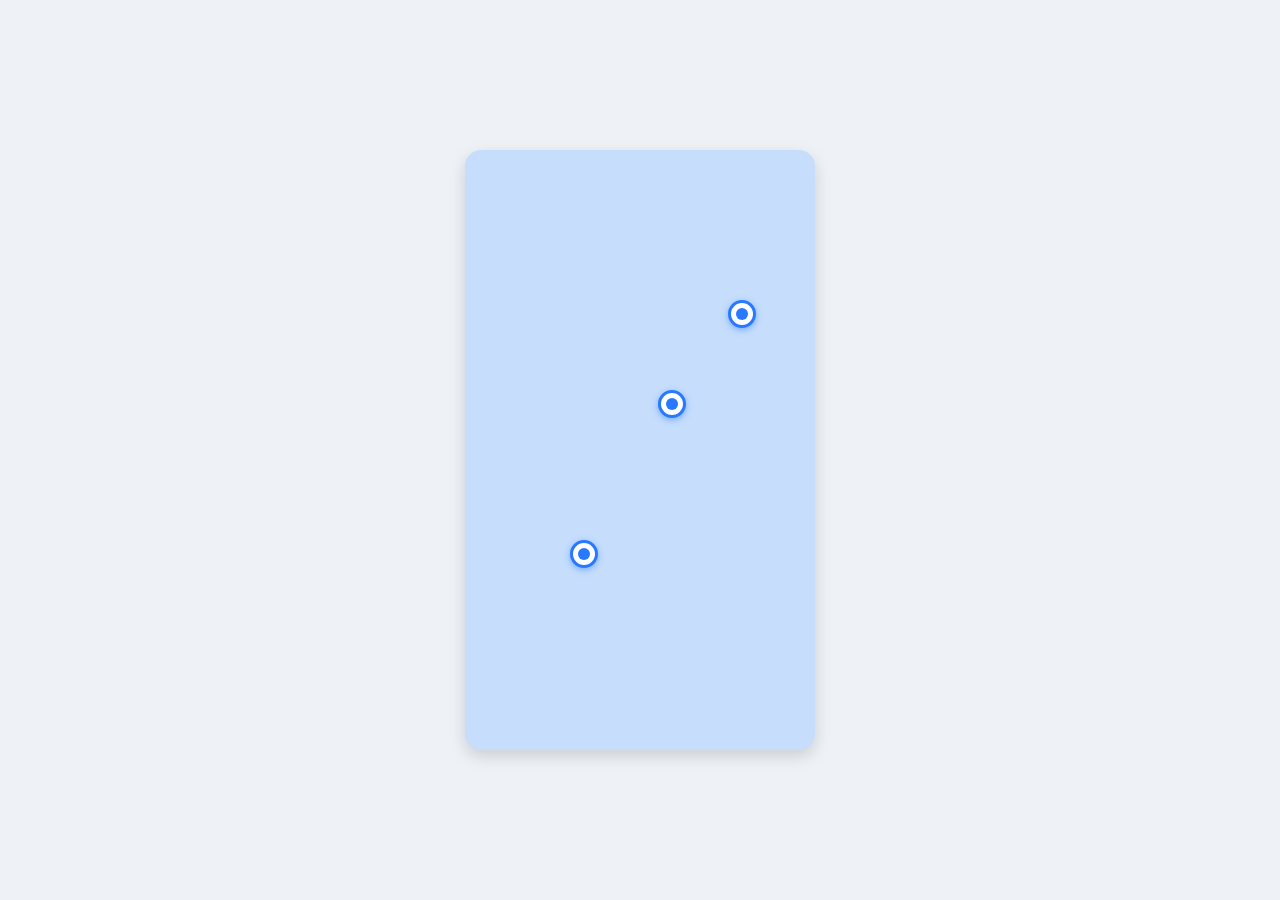
<file: maps.html>
<!DOCTYPE html>
<html lang="id">
<head>
<meta charset="UTF-8" />
<meta name="viewport" content="width=device-width, initial-scale=1, maximum-scale=1,user-scalable=no" />
<title>Peta Lokasi Kesehatan</title>
<style>
  /* Reset and base styles */
  * {
    box-sizing: border-box;
  }
  body, html {
    margin: 0; padding: 0;
    font-family: 'Segoe UI', Tahoma, Geneva, Verdana, sans-serif;
    background: #eef2f7;
    height: 100vh;
    display: flex;
    align-items: center;
    justify-content: center;
  }
  .map-container {
    position: relative;
    width: 350px;
    height: 600px;
    background: #c6defc;
    border-radius: 16px;
    box-shadow: 0 6px 16px rgba(0,0,0,0.15);
    overflow: hidden;
  }

  /* Simple stylized area shapes to simulate a map */
  .map-area {
    position: relative;
    width: 100%;
    height: 100%;
  }

  /* Markers container */
  .marker {
    position: absolute;
    background: #fff;
    border-radius: 50%;
    width: 28px;
    height: 28px;
    border: 3px solid #2979ff;
    cursor: pointer;
    transition: transform 0.2s ease;
    display: flex;
    align-items: center;
    justify-content: center;
    box-shadow: 0 2px 6px rgba(41, 121, 255, 0.5);
  }
  .marker:hover {
    transform: scale(1.2);
    box-shadow: 0 4px 12px rgba(41, 121, 255, 0.8);
  }

  .marker .dot {
    width: 12px;
    height: 12px;
    background: #2979ff;
    border-radius: 50%;
  }

  /* Tooltip */
  .tooltip {
    position: absolute;
    background: #2979ff;
    color: white;
    padding: 6px 12px;
    border-radius: 12px;
    font-size: 14px;
    white-space: nowrap;
    pointer-events: none;
    opacity: 0;
    transition: opacity 0.3s ease;
    transform: translate(-50%, -130%);
  }

  .marker.active .tooltip {
    opacity: 1;
    pointer-events: auto;
  }

  /* Specific marker positions on the map - normalized to container */
  /* You can adjust these percentages to place markers */
  #dental-care {
    top: 65%;
    left: 30%;
  }
  #puskesmas {
    top: 40%;
    left: 55%;
  }
  #rumah-sakit-gigi {
    top: 25%;
    left: 75%;
  }

  /* Responsive adjustments */
  @media (max-width: 400px) {
    .map-container {
      width: 320px;
      height: 550px;
    }
  }
</style>
</head>
<body>
<div class="map-container" aria-label="Peta lokasi fasilitas kesehatan">
  <div class="map-area" role="img" aria-roledescription="peta" aria-label="Peta lokasi Dental Care, Puskesmas, dan Rumah Sakit Gigi">
    <!-- Markers -->
    <div class="marker" id="dental-care" tabindex="0" role="button" aria-describedby="tooltip-dental" aria-label="Lokasi Dental Care">
      <div class="dot"></div>
      <div class="tooltip" role="tooltip" id="tooltip-dental">Dental Care</div>
    </div>
    <div class="marker" id="puskesmas" tabindex="0" role="button" aria-describedby="tooltip-puskesmas" aria-label="Lokasi Puskesmas">
      <div class="dot"></div>
      <div class="tooltip" role="tooltip" id="tooltip-puskesmas">Puskesmas</div>
    </div>
    <div class="marker" id="rumah-sakit-gigi" tabindex="0" role="button" aria-describedby="tooltip-rumah-sakit-gigi" aria-label="Lokasi Rumah Sakit Gigi">
      <div class="dot"></div>
      <div class="tooltip" role="tooltip" id="tooltip-rumah-sakit-gigi">Rumah Sakit Gigi</div>
    </div>
  </div>
</div>

<script>
  // Add event listeners to toggle tooltip visibility on click and keyboard (Enter or Space)
  document.querySelectorAll('.marker').forEach(marker => {
    marker.addEventListener('click', (e) => {
      toggleActive(marker);
    });
    marker.addEventListener('keyup', (e) => {
      if(e.key === 'Enter' || e.key === ' '){
        e.preventDefault();
        toggleActive(marker);
      }
    });
  });

  function toggleActive(marker) {
    // Deactivate other markers
    document.querySelectorAll('.marker').forEach(m => {
      if(m !== marker) {
        m.classList.remove('active');
      }
    });
    marker.classList.toggle('active');
  }

  // Close tooltip if clicked outside or pressed Escape
  document.addEventListener('click', e => {
    if(!e.target.closest('.marker')){
      document.querySelectorAll('.marker.active').forEach(m => m.classList.remove('active'));
    }
  });

  document.addEventListener('keydown', e => {
    if(e.key === 'Escape'){
      document.querySelectorAll('.marker.active').forEach(m => m.classList.remove('active'));
    }
  });
</script>
</body>
</html>
</file>
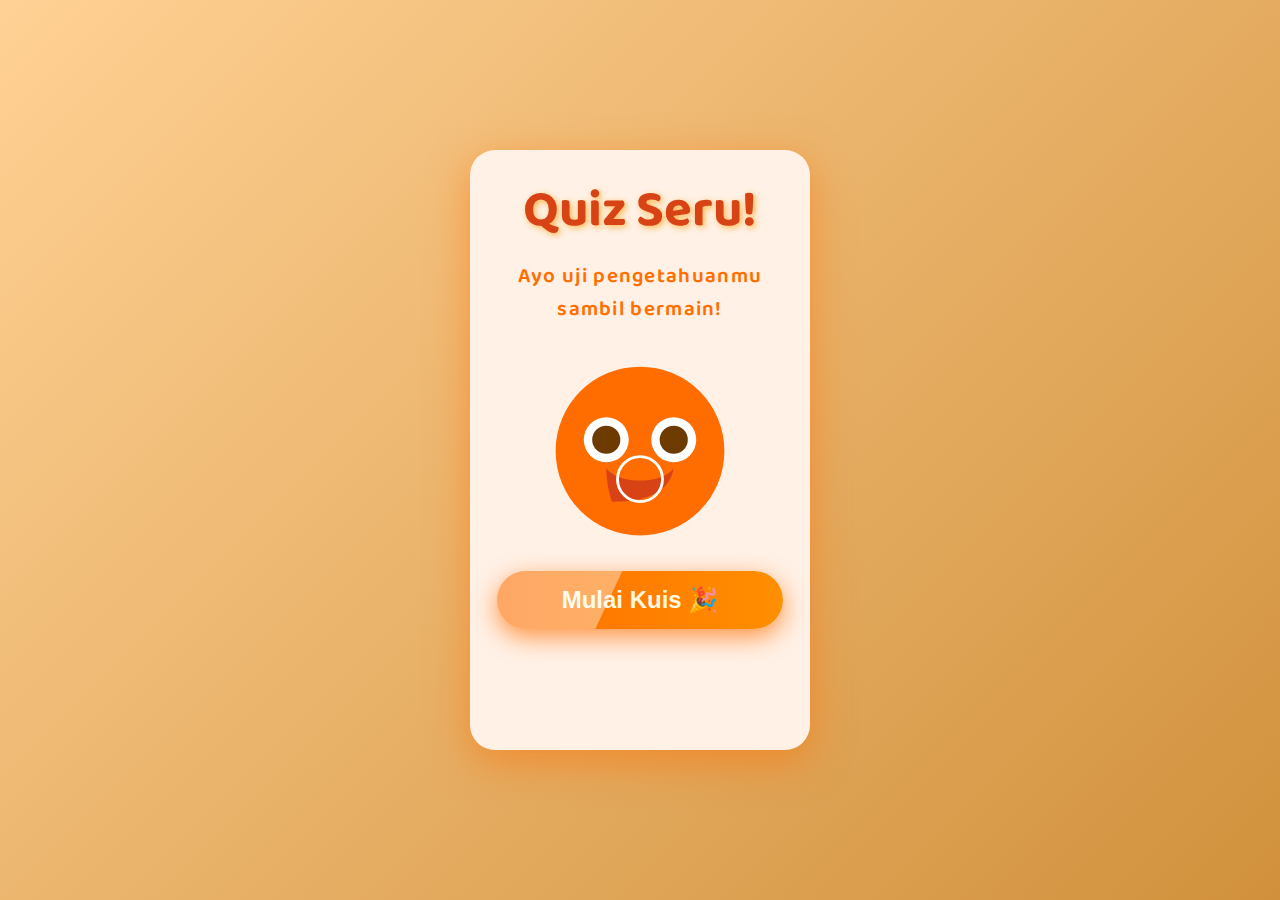
<file: rumahkuis.html>
<!DOCTYPE html>
<html lang="id">
<head>
<meta charset="UTF-8" />
<meta name="viewport" content="width=device-width, initial-scale=1, maximum-scale=1, user-scalable=no"/>
<title>Quiz Seru! - Kuis Anak Pemuda Pancasila</title>
<style>
  @import url('https://fonts.googleapis.com/css2?family=Baloo+2&display=swap');
  /* Reset and base */
  * {
    margin: 0; padding: 0; box-sizing: border-box;
  }
  html, body {
    width: 100%;
    height: 100%;
    background: linear-gradient(135deg, #ffd194, #d1913c);
    font-family: 'Baloo 2', cursive, Arial, sans-serif;
    overflow: hidden;
    user-select: none;
  }
  body {
    display: flex;
    justify-content: center;
    align-items: center;
  }
  #app {
    width: 340px;
    max-width: 100vw;
    height: 600px;
    background: #fff1e6;
    border-radius: 25px;
    box-shadow: 0 12px 40px rgba(255,109,0,0.5);
    position: relative;
    overflow: hidden;
    display: flex;
    flex-direction: column;
    align-items: center;
    padding: 20px 25px 30px 25px;
  }

  /* Animated Title */
  h1 {
    font-size: 3.2rem;
    color: #d84315;
    text-shadow: 2px 2px 6px #ffb74d;
    animation: bounce 2.5s infinite;
    margin-bottom: 8px;
  }

  /* Subtitle */
  h3 {
    font-weight: 600;
    color: #ff6f00;
    font-size: 1.3rem;
    letter-spacing: 1.3px;
    margin-bottom: 35px;
    text-align: center;
  }

  /* Animated mascot svg */
  #mascot {
    width: 180px;
    height: 180px;
    margin-bottom: 30px;
    user-select: none;
    cursor: default;
    animation: floatUpDown 4s ease-in-out infinite;
  }

  /* Start button with shine animation */
  #startBtn {
    background: linear-gradient(90deg, #ff6d00, #ff8f00);
    border: none;
    color: #fff8e1;
    font-size: 1.5rem;
    font-weight: 700;
    border-radius: 40px;
    padding: 15px 65px;
    box-shadow: 0 8px 25px rgba(255, 109, 0, 0.7);
    cursor: pointer;
    position: relative;
    overflow: hidden;
    outline: none;
  }
  #startBtn:before {
    content: "";
    position: absolute;
    top: -100%;
    left: -45%;
    width: 80%;
    height: 300%;
    background: rgba(255,255,255,0.4);
    transform: rotate(25deg);
    transition: all 0.4s ease;
  }
  #startBtn:hover:before {
    top: 100%;
    left: 150%;
    transition: all 0.7s ease;
  }
  #startBtn:active {
    transform: scale(0.95);
  }

  /* Confetti container */
  #confetti {
    pointer-events: none;
    position: absolute;
    top: 0; left: 0; right: 0; bottom: 0;
    width: 100%;
    height: 100%;
    overflow: visible;
    z-index: 50;
  }

  /* Confetti particle */
  .confetti-piece {
    position: absolute;
    width: 10px;
    height: 20px;
    background-color: #ff6d00;
    opacity: 0.9;
    border-radius: 3px;
    animation-name: confetti-fall;
    animation-timing-function: ease-in-out;
    animation-iteration-count: 1;
    will-change: transform, opacity;
  }

  /* Colors variation for confetti */
  .confetti-piece.orange1 { background-color: #ff6d00; }
  .confetti-piece.orange2 { background-color: #ffa726; }
  .confetti-piece.orange3 { background-color: #ffb74d; }
  .confetti-piece.orange4 { background-color: #fb8c00; }

  /* Animations */
  @keyframes bounce {
    0%, 20%, 50%, 80%, 100% {transform: translateY(0);}
    40% {transform: translateY(-25px);}
    60% {transform: translateY(-15px);}
  }
  @keyframes floatUpDown {
    0%, 100% {transform: translateY(0);}
    50% {transform: translateY(-18px);}
  }
  @keyframes confetti-fall {
    0% {opacity: 1; transform: translateY(0) rotate(0);}
    100% {opacity: 0; transform: translateY(500px) rotate(720deg);}
  }

  /* Responsive text scaling */
  @media (max-width: 360px) {
    #app {
      height: 580px;
      padding: 18px 22px 28px 22px;
    }
    h1 {
      font-size: 2.7rem;
      margin-bottom: 6px;
    }
    h3 {
      font-size: 1.1rem;
      margin-bottom: 28px;
    }
    #mascot {
      width: 140px;
      height: 140px;
      margin-bottom: 24px;
    }
    #startBtn {
      font-size: 1.3rem;
      padding: 12px 50px;
    }
  }
</style>
</head>
<body>
  <div id="app" role="main" aria-label="Halaman utama kuis anak">
    <h1>Quiz Seru!</h1>
    <h3>Ayo uji pengetahuanmu sambil bermain!</h3>

    <!-- Animated mascot cartoon (orange mascot) -->
    <svg id="mascot" viewBox="0 0 64 64" xmlns="http://www.w3.org/2000/svg" aria-hidden="true" role="img" >
      <circle cx="32" cy="32" r="30" fill="#ff6d00" />
      <circle cx="20" cy="28" r="8" fill="#fff" />
      <circle cx="44" cy="28" r="8" fill="#fff" />
      <circle cx="20" cy="28" r="5" fill="#6d3b00" />
      <circle cx="44" cy="28" r="5" fill="#6d3b00" />
      <path d="M20 38 C 24 44, 40 44, 44 38 Q 42 50 22 50 Q 20 44 20 38" fill="#d84315" />
      <circle cx="32" cy="42" r="8" fill="none" stroke="#fff" stroke-width="1" />
    </svg>

    <button id="startBtn" aria-label="Mulai Kuis">Mulai Kuis 🎉</button>
    <div id="confetti"></div>
  </div>

<script>
  const startBtn = document.getElementById('startBtn');
  const confettiContainer = document.getElementById('confetti');

  function createConfettiPiece() {
    const confetti = document.createElement('div');
    confetti.classList.add('confetti-piece');
    // Random orange shade
    confetti.classList.add('orange' + ((Math.floor(Math.random() * 4) + 1)));
    confetti.style.left = Math.random() * 320 + 'px';
    confetti.style.top = '-20px';
    confetti.style.width = (8 + Math.random() * 5) + 'px';
    confetti.style.height = (12 + Math.random() * 10) + 'px';
    confetti.style.animationDuration = (2 + Math.random() * 3) + 's';
    confetti.style.animationDelay = (Math.random() * 0.8) + 's';
    confetti.style.transform = `rotate(${Math.floor(Math.random()*360)}deg)`;
    return confetti;
  }

  function launchConfetti() {
    const pieces = [];
    for(let i=0; i<30; i++) {
      const confetti = createConfettiPiece();
      confettiContainer.appendChild(confetti);
      pieces.push(confetti);
      
      // Remove confetti after animation
      confetti.addEventListener('animationend', () => {
        confetti.remove();
      });
    }
  }

  startBtn.addEventListener('click', () => {
  startBtn.disabled = true;
  startBtn.textContent = "Siap!!!";
  launchConfetti();

  setTimeout(() => {
    window.location.href = 'kuis.html'; // pindah ke halaman kuis.html
  }, 2500);
});

</script>
</body>
</html>
</file>
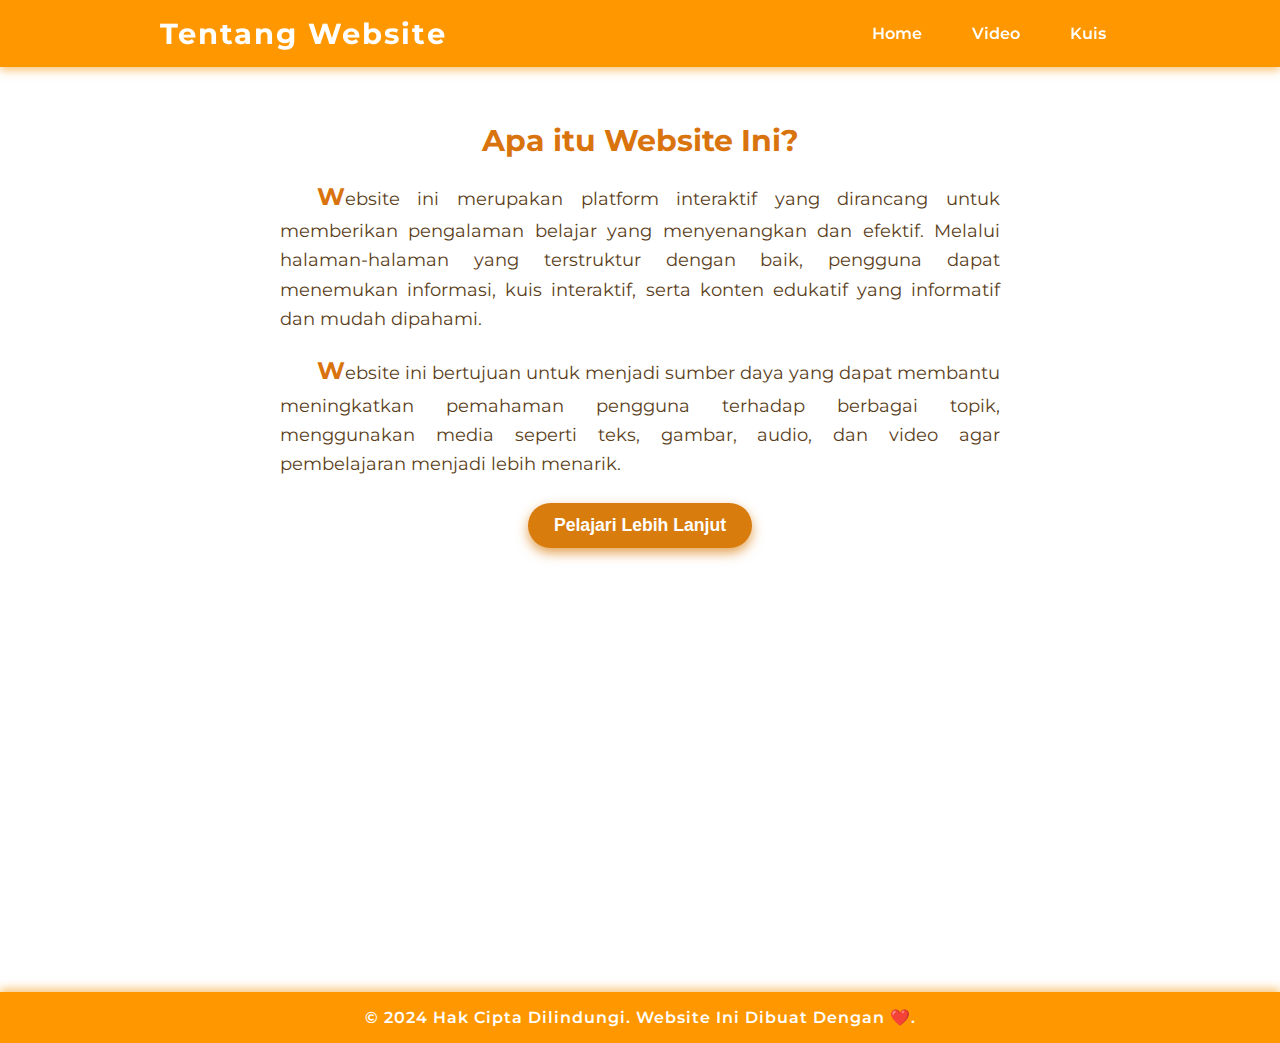
<file: tentang.html>
<!DOCTYPE html>
<html lang="id">
<head>
<meta charset="UTF-8" />
<meta name="viewport" content="width=device-width, initial-scale=1" />
<title>Tentang Website Ini</title>
<style>
  @import url('https://fonts.googleapis.com/css2?family=Montserrat&display=swap');

  body {
    margin: 0;
    font-family: 'Montserrat', sans-serif;
    background: linear-gradient(135deg, #ffffff, #ffffff);
    color: #5a3e1b;
    min-height: 100vh;
    display: flex;
    flex-direction: column;
  }

  header {
    background: #ff9800;
    padding: 22px 24px;
    box-shadow: 0 4px 8px rgba(243, 156, 18, 0.5);
    color: white;
    text-align: center;
    position: sticky;
    top: 0;
    z-index: 100;
  }
  header h1 {
    margin: 0;
    font-weight: 700;
    font-size: 2rem;
    letter-spacing: 2px;
  }

  main {
    flex-grow: 1;
    max-width: 720px;
    margin: 30px auto 50px auto;
    padding: 0 20px;
  }

  main h2 {
    font-weight: 700;
    font-size: 1.9rem;
    margin-bottom: 15px;
    color: #d9730d;
    text-align: center;
  }

  main p {
    font-size: 1.15rem;
    line-height: 1.6;
    margin-bottom: 16px;
    text-align: justify;
    text-indent: 2em;
    color: #5a3e1b;
  }

  main p::first-letter {
    font-size: 1.5rem;
    font-weight: 700;
    color: #d9730d;
  }

  footer {
    background: #ff9800;
    color: white;
    text-align: center;
    padding: 16px 10px;
    font-weight: 600;
    letter-spacing: 1px;
    box-shadow: 0 -4px 8px rgba(243, 156, 18, 0.5);
  }

  /* Interactive button */
  #learnMoreBtn {
    display: block;
    margin: 24px auto 0 auto;
    background: #d87c0d;
    border: none;
    color: white;
    font-weight: 700;
    padding: 12px 26px;
    border-radius: 25px;
    font-size: 1.1rem;
    cursor: pointer;
    box-shadow: 0 5px 12px rgba(216,124,13,0.7);
    transition: background 0.3s ease, transform 0.15s ease;
  }
  #learnMoreBtn:hover {
    background: #bc6c0b;
    transform: scale(1.05);
  }
  #learnMoreBtn:active {
    transform: scale(0.95);
  }

  /* Animated text reveal */
  #extraContent {
    max-width: 650px;
    margin: 18px auto 0 auto;
    font-size: 1.1rem;
    color: #7e5e0f;
    line-height: 1.55;
    opacity: 0;
    transform: translateY(20px);
    transition: opacity 0.7s ease, transform 0.7s ease;
    text-align: justify;
  }
  #extraContent.visible {
    opacity: 1;
    transform: translateY(0);
  }

  /* Responsive */
  @media (max-width: 600px) {
    main {
      margin: 20px 15px 40px 15px;
      padding: 0 10px;
    }
    main h2 {
      font-size: 1.6rem;
    }
    main p, #extraContent {
      font-size: 1rem;
    }
    #learnMoreBtn {
      font-size: 1rem;
      padding: 10px 22px;
    }
  }
</style>
</head>
<body>

<header>
  <div class="header-container">
    <h1>Tentang Website</h1>
    <nav aria-label="Navigasi utama">
      <ul class="nav-list">
        <li><a href="index.html" class="nav-link">Home</a></li>
        <li><a href="video.html" class="nav-link">Video</a></li>
        <li><a href="rumahkuis.html" class="nav-link">Kuis</a></li>
      </ul>
    </nav>
  </div>
</header>

<style>
  header {
    background: #ff9800;
    padding: 16px 24px;
    box-shadow: 0 4px 8px rgba(243, 156, 18, 0.5);
    color: white;
    position: sticky;
    top: 0;
    z-index: 100;
  }
  .header-container {
    max-width: 960px;
    margin: 0 auto;
    display: flex;
    justify-content: space-between;
    align-items: center;
  }
  header h1 {
    margin: 0;
    font-weight: 700;
    font-size: 1.8rem;
    letter-spacing: 2px;
  }
  nav {
  }
  .nav-list {
    list-style: none;
    display: flex;
    gap: 22px;
    margin: 0;
    padding: 0;
  }
  .nav-link {
    color: white;
    font-weight: 600;
    text-decoration: none;
    font-size: 1rem;
    padding: 6px 14px;
    border-radius: 20px;
    transition: background-color 0.3s ease;
    user-select: none;
  }
  .nav-link:hover,
  .nav-link:focus {
    background-color: #d87c0d;
    outline: none;
  }
  @media (max-width: 600px) {
    .header-container {
      flex-direction: column;
      gap: 12px;
      align-items: flex-start;
    }
    .nav-list {
      flex-wrap: wrap;
      gap: 12px;
    }
  }
</style>


<main>
  <h2>Apa itu Website Ini?</h2>
  <p>
    Website ini merupakan platform interaktif yang dirancang untuk memberikan pengalaman belajar yang menyenangkan dan efektif. Melalui halaman-halaman yang terstruktur dengan baik, pengguna dapat menemukan informasi, kuis interaktif, serta konten edukatif yang informatif dan mudah dipahami.
  </p>
  <p>
    Website ini bertujuan untuk menjadi sumber daya yang dapat membantu meningkatkan pemahaman pengguna terhadap berbagai topik, menggunakan media seperti teks, gambar, audio, dan video agar pembelajaran menjadi lebih menarik.
  </p>

  <button id="learnMoreBtn" aria-expanded="false" aria-controls="extraContent">Pelajari Lebih Lanjut</button>
  <section id="extraContent" aria-hidden="true">
    <p>
      Dengan desain yang responsif dan mudah diakses dari berbagai perangkat, website ini menjamin kenyamanan pengguna baik saat menggunakan komputer, tablet, maupun ponsel pintar. Kami berkomitmen untuk terus memperbarui konten dan fitur agar selalu relevan dan membantu pengguna dalam memenuhi kebutuhan informasinya.
    </p>
    <p>
      Kami percaya bahwa sebuah website yang baik tidak hanya menyajikan konten yang berkualitas, tetapi juga menghadirkan pengalaman pengguna yang menyenangkan dan mudah dinavigasi, sehingga pengguna dapat dengan mudah menemukan apa yang mereka cari tanpa hambatan.
    </p>
  </section>
</main>

<footer>
  &copy; 2024 Hak Cipta Dilindungi. Website Ini Dibuat Dengan ❤️.
</footer>

<script>
  const learnMoreBtn = document.getElementById('learnMoreBtn');
  const extraContent = document.getElementById('extraContent');

  learnMoreBtn.addEventListener('click', () => {
    const expanded = learnMoreBtn.getAttribute('aria-expanded') === 'true';
    if (expanded) {
      extraContent.classList.remove('visible');
      extraContent.setAttribute('aria-hidden', 'true');
      learnMoreBtn.setAttribute('aria-expanded', 'false');
      learnMoreBtn.textContent = 'Pelajari Lebih Lanjut';
    } else {
      extraContent.classList.add('visible');
      extraContent.setAttribute('aria-hidden', 'false');
      learnMoreBtn.setAttribute('aria-expanded', 'true');
      learnMoreBtn.textContent = 'Tutup';
    }
  });
</script>

</body>
</html>
</file>
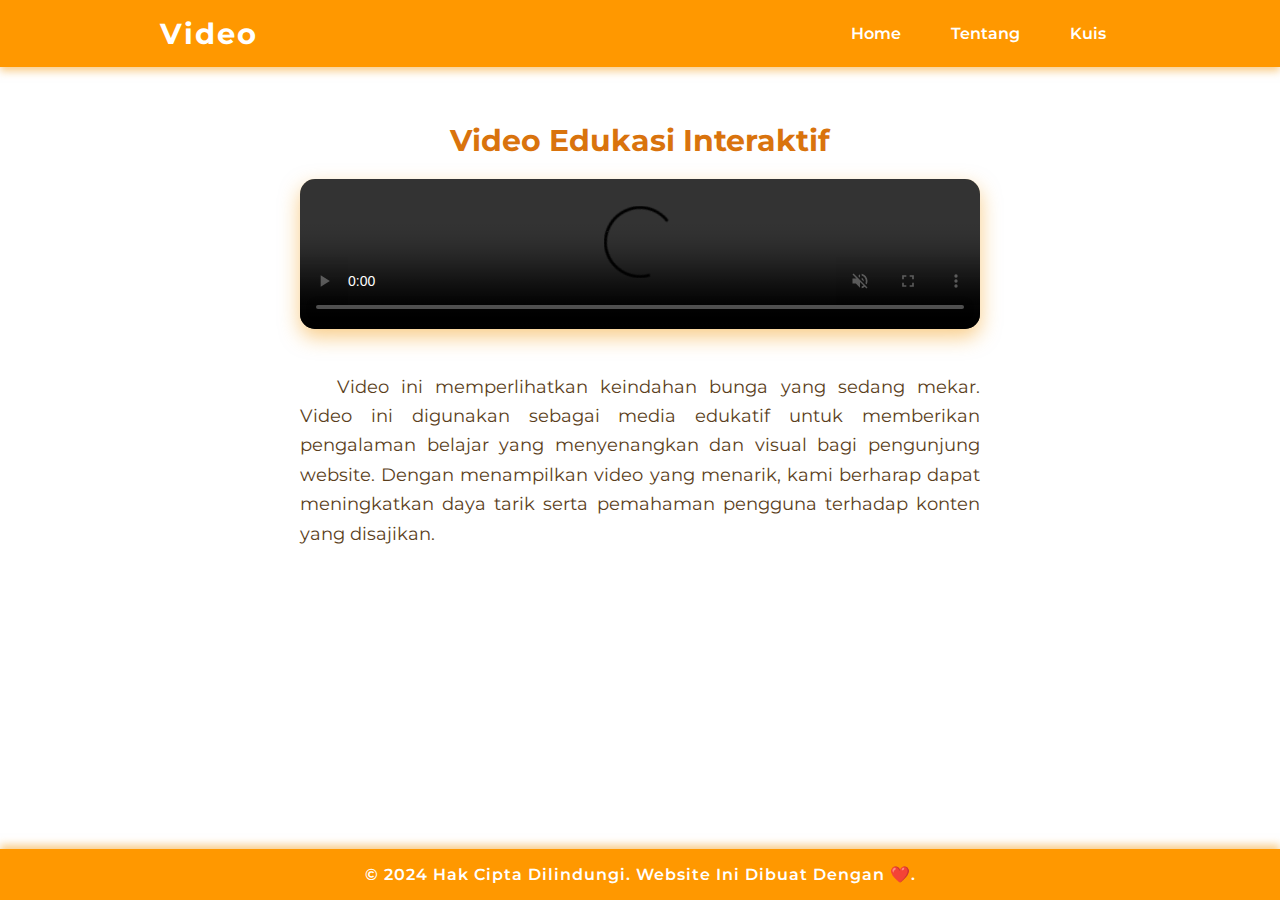
<file: video.html>
<!DOCTYPE html>
<html lang="id">
<head>
<meta charset="UTF-8" />
<meta name="viewport" content="width=device-width, initial-scale=1" />
<title>Halaman Video</title>
<style>
  @import url('https://fonts.googleapis.com/css2?family=Montserrat&display=swap');

  body {
    margin: 0;
    font-family: 'Montserrat', sans-serif;
    background: linear-gradient(135deg, #ffffff, #ffffff);
    color: #5a3e1b;
    min-height: 100vh;
    display: flex;
    flex-direction: column;
  }

  header {
    background: #ff9800;
    padding: 22px 24px;
    box-shadow: 0 4px 8px rgba(243, 156, 18, 0.5);
    color: white;
    text-align: center;
    position: sticky;
    top: 0;
    z-index: 100;
  }
  header h1 {
    margin: 0;
    font-weight: 700;
    font-size: 2rem;
    letter-spacing: 2px;
  }

  main {
    flex-grow: 1;
    max-width: 720px;
    margin: 30px auto 50px auto;
    padding: 0 20px;
    display: flex;
    flex-direction: column;
    align-items: center;
  }

  main h2 {
    font-weight: 700;
    font-size: 1.9rem;
    margin-bottom: 20px;
    color: #d9730d;
    text-align: center;
    width: 100%;
  }

  #video-player {
    width: 100%;
    max-width: 680px;
    border-radius: 15px;
    box-shadow:
      0 8px 20px rgba(243, 156, 18, 0.5),
      inset 0 0 10px #f7ce76;
    margin-bottom: 24px;
  }
  video {
    width: 100%;
    border-radius: 15px;
    display: block;
  }

  #video-description {
    font-size: 1.15rem;
    line-height: 1.6;
    max-width: 680px;
    text-align: justify;
    color: #5a3e1b;
    text-indent: 2em;
  }

  /* Responsive */
  @media (max-width: 640px) {
    main {
      margin: 20px 15px 40px 15px;
      padding: 0 10px;
    }
    main h2 {
      font-size: 1.6rem;
    }
    #video-description {
      font-size: 1rem;
    }
  }

  footer {
    background: #ff9800;
    color: white;
    text-align: center;
    padding: 16px 10px;
    font-weight: 600;
    letter-spacing: 1px;
    box-shadow: 0 -4px 8px rgba(243, 156, 18, 0.5);
  }
</style>
</head>
<body>

<header>
  <div class="header-container">
    <h1>Video</h1>
    <nav aria-label="Navigasi utama">
      <ul class="nav-list">
        <li><a href="index.html" class="nav-link">Home</a></li>
        <li><a href="tentang.html" class="nav-link">Tentang</a></li>
        <li><a href="rumahkuis.html" class="nav-link">Kuis</a></li>
      </ul>
    </nav>
  </div>
</header>

<style>
  header {
    background: #ff9800;
    padding: 16px 24px;
    box-shadow: 0 4px 8px rgba(243, 156, 18, 0.5);
    color: white;
    position: sticky;
    top: 0;
    z-index: 100;
  }
  .header-container {
    max-width: 960px;
    margin: 0 auto;
    display: flex;
    justify-content: space-between;
    align-items: center;
  }
  header h1 {
    margin: 0;
    font-weight: 700;
    font-size: 1.8rem;
    letter-spacing: 2px;
  }
  nav {
  }
  .nav-list {
    list-style: none;
    display: flex;
    gap: 22px;
    margin: 0;
    padding: 0;
  }
  .nav-link {
    color: white;
    font-weight: 600;
    text-decoration: none;
    font-size: 1rem;
    padding: 6px 14px;
    border-radius: 20px;
    transition: background-color 0.3s ease;
    user-select: none;
  }
  .nav-link:hover,
  .nav-link:focus {
    background-color: #d87c0d;
    outline: none;
  }
  @media (max-width: 600px) {
    .header-container {
      flex-direction: column;
      gap: 12px;
      align-items: flex-start;
    }
    .nav-list {
      flex-wrap: wrap;
      gap: 12px;
    }
  }
</style>


<main>
  <h2>Video Edukasi Interaktif</h2>
  <div id="video-player" aria-label="Pemutar video edukasi">
    <video controls playsinline muted>
      <source src="https://interactive-examples.mdn.mozilla.net/media/cc0-videos/flower.webm" type="video/webm" />
      Browser Anda tidak mendukung pemutar video.
    </video>
  </div>
  <div id="video-description">
    <p>
      Video ini memperlihatkan keindahan bunga yang sedang mekar. Video ini digunakan sebagai media edukatif untuk memberikan pengalaman belajar yang menyenangkan dan visual bagi pengunjung website. Dengan menampilkan video yang menarik, kami berharap dapat meningkatkan daya tarik serta pemahaman pengguna terhadap konten yang disajikan.
    </p>
  </div>
</main>

<footer>
  &copy; 2024 Hak Cipta Dilindungi. Website Ini Dibuat Dengan ❤️.
</footer>

</body>
</html>
</file>
